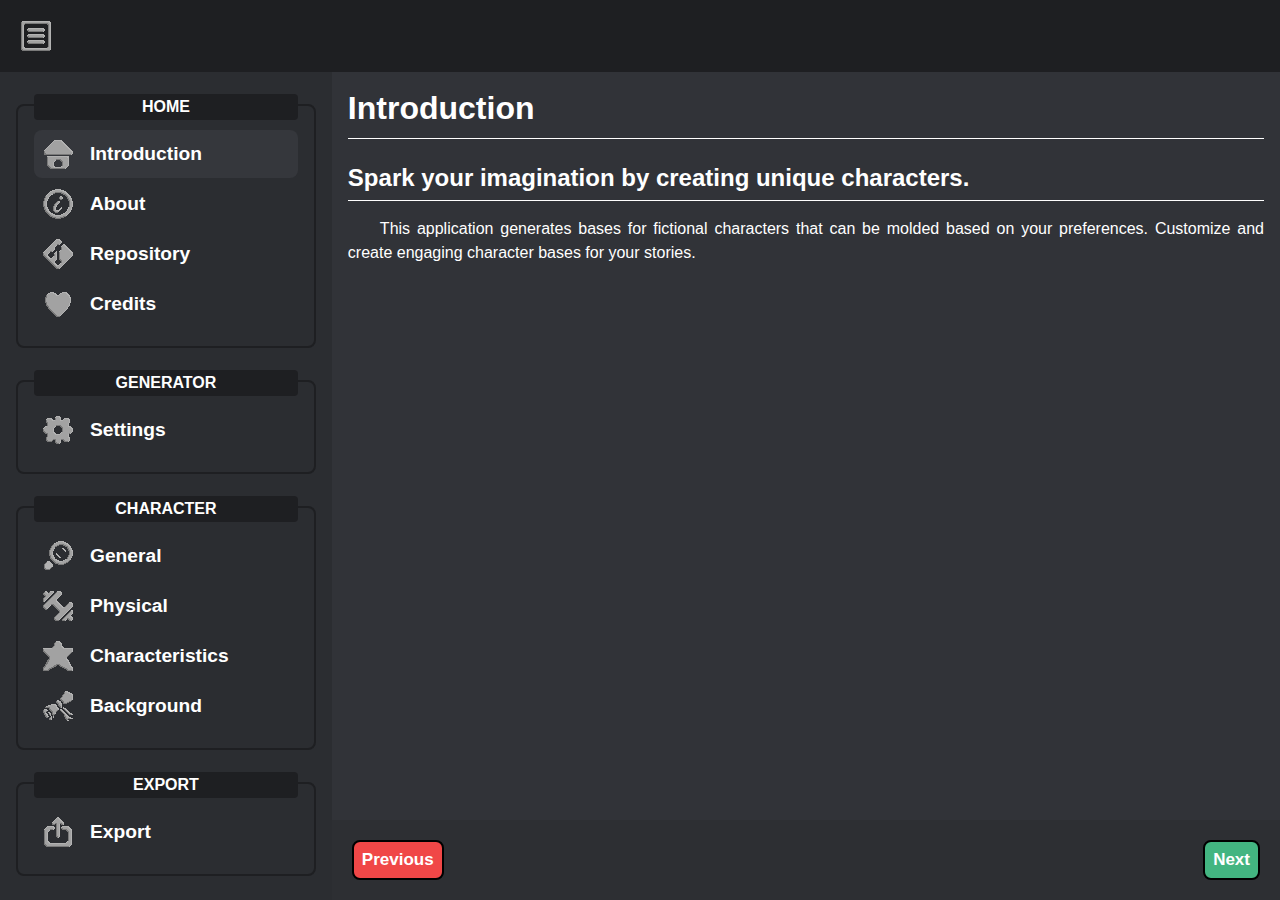
<file: index.html>
<!DOCTYPE html>
<html lang="en-US">

<head>
    <!-- SETTINGS -->
    <!-- Google tag (gtag.js) -->
    <script async src="https://www.googletagmanager.com/gtag/js?id=G-BBZENNEW4X"></script>
    <script>
        window.dataLayer = window.dataLayer || [];
        function gtag() { dataLayer.push(arguments); }

        gtag('js', new Date());
        gtag('config', 'G-BBZENNEW4X');
    </script>

    <!-- HEADER -->
    <meta charset="UTF-8">
    <meta name="viewport" content="width=device-width, initial-scale=1.0">
    <title>SCSG</title>

    <!-- SCRIPTS -->
    <!-- Generator -->
    <script src="scripts/generator/scsg_main.js" type="module"></script>
    <script src="scripts/generator/routine/scsg_data.js" type="module"></script>
    <script src="scripts/generator/routine/scsg_infos.js" type="module"></script>
    <script src="scripts/generator/routine/scsg_settings.js" type="module"></script>
    <script src="scripts/generator/routine/scsg_updater.js" type="module"></script>

    <!-- Constants -->
    <script src="scripts/constants/screen_constants.js" type="module"></script>

    <!-- Managers -->
    <script src="scripts/managers/page_manager.js" type="module"></script>

    <!-- Math -->
    <script src="scripts/math/random.js" type="module"></script>

    <!-- #region Collections -->
    <!-- Name -->
    <script src="scripts/collections/names/eua_names_collection.js" type="module"></script>

    <!-- Special -->
    <script src="scripts/collections/special/intensity_collection.js" type="module"></script>

    <!-- General -->
    <script src="scripts/collections/general/occupations_collection.js" type="module"></script>
    <script src="scripts/collections/general/countries_collection.js" type="module"></script>
    <script src="scripts/collections/general/civil_status_collection.js" type="module"></script>

    <!-- Physical -->
    <script src="scripts/collections/physical/blood_type_collection.js" type="module"></script>
    <script src="scripts/collections/physical/height_collection.js" type="module"></script>
    <script src="scripts/collections/physical/weight_collection.js" type="module"></script>
    <script src="scripts/collections/physical/body_type_collection.js" type="module"></script>

    <!-- Background -->
    <script src="scripts/collections/background/ideologies_and_beliefs_collection.js" type="module"></script>
    <script src="scripts/collections/background/significant_people_collection.js" type="module"></script>
    <script src="scripts/collections/background/important_locations_collection.js" type="module"></script>
    <script src="scripts/collections/background/characteristics_collection.js" type="module"></script>
    <script src="scripts/collections/background/phobias_collection.js" type="module"></script>
    <script src="scripts/collections/background/manias_collection.js" type="module"></script>
    
    <!-- Characteristics -->
    <script src="scripts/collections/characteristics/characteristics_collection.js" type="module"></script>
    <!-- #endregion -->

    <!-- Utilities -->
    <script src="scripts/utilities/objects.js" type="module"></script>

    <!-- Core -->
    <script src="scripts/downloader.js" type="module" defer></script>
    <script src="scripts/main.js" type="module" defer></script>

    <!-- STYLES -->
    <!-- #region CORE -->
    <link rel="stylesheet" href="styles/core/default.css">
    <link rel="stylesheet" href="styles/core/app.css">
    <link rel="stylesheet" href="styles/core/page.css">

    <link rel="stylesheet" href="styles/core/specials/credits.css">
    <link rel="stylesheet" href="styles/core/specials/hidden.css">
    <link rel="stylesheet" href="styles/core/specials/icons.css">
    <link rel="stylesheet" href="styles/core/specials/markdown.css">

    <link rel="stylesheet" href="styles/core/elements/app_elements.css">
    <link rel="stylesheet" href="styles/core/elements/box.css">
    <link rel="stylesheet" href="styles/core/elements/buttons.css">
    <link rel="stylesheet" href="styles/core/elements/forms.css">
    <link rel="stylesheet" href="styles/core/elements/header.css">
    <link rel="stylesheet" href="styles/core/elements/table.css">
    <!-- #endregion -->

    <!-- #region RESPONSIVE -->
    <link rel="stylesheet" href="styles/responsive/r_app.css">
    <link rel="stylesheet" href="styles/responsive/r_page.css">
    <!-- #endregion -->

    <!-- ICONS -->
    <link rel="icon" type="image/x-icon" href="/assets/graphics/icons/favicon.ico">

    <!-- META TAGS -->
    <!-- Primary Meta Tags -->
    <meta name="title" content="SCSG - Star Character Sheet Generator" />
    <meta name="description" content="Easily and quickly generate unique fictional characters based on your preferences for your stories. Ignite your imagination and breathe life into your worlds with the  SCSG." />

    <!-- Open Graph / Facebook -->
    <meta property="og:type" content="website" />
    <meta property="og:url" content="" />
    <meta property="og:title" content="SCSG - Star Character Sheet Generator" />
    <meta property="og:description" content="Easily and quickly generate unique fictional characters based on your preferences for your stories. Ignite your imagination and breathe life into your worlds with the  SCSG." />
    <meta property="og:image" content="" />

    <!-- Twitter -->
    <meta property="twitter:card" content="summary_large_image" />
    <meta property="twitter:url" content="" />
    <meta property="twitter:title" content="SCSG - Star Character Sheet Generator" />
    <meta property="twitter:description" content="Easily and quickly generate unique fictional characters based on your preferences for your stories. Ignite your imagination and breathe life into your worlds with the  SCSG." />
    <meta property="twitter:image" content="" />
</head>

<body>
    <div class="page">
        <div class="page-header">
            <header>
                <div id="header-left">
                    <button id="scsg-aside-menu-button" type="button" class="icon icon-btn icon-menu"></button>
                </div>

                <div id="header-right">

                </div>
            </header>
        </div>

        <div class="page-screen">
            <aside class="page-aside">
                <div class="app-menu">
                    <!-- PROCEDURAL MENU -->
                </div>
            </aside>

            <main class="page-main">
                <div class="page-content">
                    <div class="app-sections">
                        <!-- HOME -->
                        <div class="app-section-category" data-name="HOME">
                            <!-- INTRO -->
                            <section class="app-section app-intro" data-name="Introduction" data-icon="home">
                                <h1>Introduction</h1>

                                <h2>Spark your imagination by creating unique characters.</h2>
                                <p>This application generates bases for fictional characters that can be molded based on your preferences. Customize and create engaging character bases for your stories.</p>
                            </section>

                            <!-- ABOUT -->
                            <section class="app-section" data-name="About" data-icon="info">
                                <h1>About</h1>

                                <h2>Welcome to SCSG!</h2>
                                <p>The <strong>Star Character Sheet Generator (SCSG)</strong> is a free, simple, and fast tool designed to bring your characters to life in your stories, whether for books, RPGs, scripts, and more.</p>

                                <h2>What makes SCSG special?</h2>
                                <p>The main purpose of this application is to provide a dynamic and customizable way to create character sheets. Shaping foundations for fictional characters according to your preferences, SCSG makes the process of developing engaging characters easy, fast, secure, and dynamic.</p>
                                <p>Explore the freedom of customizing the character model according to your preferences, creating more engaging, concise, and meaningful narratives. With SCSG, your journey of character creation becomes not only effective but also exciting!</p>
                            </section>

                            <!-- REPOSITORY -->
                            <section class="app-section" data-name="Repository" data-icon="repository">
                                <h1>Repository</h1>
                                <p>This project is a gift to enthusiasts who seek a tool providing a fast, secure, reliable, and comprehensive environment for crafting high-quality characters for a myriad of storytelling purposes.</p>
                                <p>Developed and maintained by the author <a href="https://github.com/Starciad">Starciad</a>, this project serves as a foundation for exploration and learning across various domains. While the pace of feature releases may not be as rapid due to its role in ongoing study, we sincerely hope that you can find value and inspiration in the features already implemented. Your enjoyment and utilization of our tool bring us immense satisfaction! ❤</p>
                                <p>Our heartfelt wish is that this application contributes to and enriches your creative endeavors. If you're curious about the inner workings, feel free to explore the project's repository on the GitHub platform.</p>

                                <button id="gh-repo-button" class="btn btn-primary-success">SCSG GitHub Repository</button>
                            </section>

                            <!-- CREDITS -->
                            <section class="app-section" data-name="Credits" data-icon="heart">
                                <h1>Credits</h1>
                                <p>This project comes to life through the collaboration of numerous individuals who deserve special recognition and gratitude!</p>

                                <h1>Contents</h1>
                                <h2>Assets</h2>
                                <p>All graphic assets featured on this website, including icons, banners, and artwork, are exclusive creations designed by the author <strong>Starciad</strong> and are rightfully owned by them. All assets can be accessed in the project repository.</p>

                                <h1>Collaborators</h1>
                                <h2>Authors</h2>
                                <div class="credits-row">
                                    <button id="credits-btn-starciad" class="credits-square">
                                        <div class="ce-avatar ce-avatar-border ce-avatar-starciad"></div>
                                        <div class="ce-username">Starciad</div>
                                    </button>
                                </div>

                                <h2>Helpers</h2>
                                <div class="credits-row">
                                    <button id="credits-btn-igorup" class="credits-square">
                                        <div class="ce-avatar ce-avatar-border ce-avatar-igorup"></div>
                                        <div class="ce-username">Igor_UP</div>
                                    </button>
                                </div>

                                <h2>Testers</h2>
                                <div class="credits-row">
                                    <button id="credits-btn-insanya" class="credits-square">
                                        <div class="ce-avatar ce-avatar-border ce-avatar-insanya"></div>
                                        <div class="ce-username">Insanya29</div>
                                    </button>
                                    <button class="credits-square">
                                        <div class="ce-avatar ce-avatar-focsi"></div>
                                        <div class="ce-username">Focsi</div>
                                    </button>
                                </div>
                            </section>
                        </div>

                        <!-- GENERATOR -->
                        <div class="app-section-category" data-name="GENERATOR">
                            <!-- SETTINGS -->
                            <section class="app-section" data-name="Settings" data-icon="gear">
                                <h1>Settings</h1>

                                <form>
                                    <fieldset>
                                        <legend>General</legend>

                                        <label for="name-style-type">Name Style</label>
                                        <select name="name-style-type" id="name-style-type">
                                            <option value="USA" selected>United States</option>
                                        </select>

                                        <label for="sex-type">Sex</label>
                                        <select name="sex-type" id="sex-type">
                                            <option value="random" selected>Random</option>
                                            <option value="masculine">Masculine</option>
                                            <option value="feminine">Feminine</option>
                                        </select>

                                        <label for="age-range-type">Age Range</label>
                                        <select name="age-range-type" id="age-range-type">
                                            <option value="random" selected>Random</option>
                                            <option value="child">Child (0-12 years old)</option>
                                            <option value="teenager">Teenager (13-19 years old)</option>
                                            <option value="youngAdult">Young Adult (20-29 years old)</option>
                                            <option value="adult">Adult (30-59 years old)</option>
                                            <option value="elderly">Elderly (60+ years old)</option>
                                        </select>
                                    </fieldset>

                                    <div class="app-settings-buttons">
                                        <button id="scsg-generate-button" type="button" class="btn btn-primary-success">Generate</button>
                                        <button id="scsg-reset-button" type="reset" class="btn btn-destructive">Reset</button>
                                    </div>
                                </form>
                            </section>
                        </div>

                        <!-- CHARACTER -->
                        <div class="app-section-category" data-name="CHARACTER">
                            <!-- GENERAL -->
                            <section class="app-section" data-name="General" data-icon="magnifying-glass">
                                <h1>General</h1>
                                <p>Essential and fundamental information to define the essence of your fictional character. This section serves as a starting point, presenting a variety of interconnected fields that compose a general profile.</p>

                                <h2>Properties</h2>
                                <div class="app-table-collection">
                                    <!-- ====== -->
                                    <!-- NAME -->
                                    <table>
                                        <thead>
                                            <tr>
                                                <th colspan="2">NAME</th>
                                            </tr>
                                        </thead>
                                        <tbody>
                                            <tr>
                                                <td>First Name</td>
                                                <td id="cs-general-name-first">Empty</td>
                                            </tr>
                                            <tr>
                                                <td>Surname</td>
                                                <td id="cs-general-name-surname">Empty</td>
                                            </tr>
                                        </tbody>
                                    </table>

                                    <!-- PERSONAL -->
                                    <table>
                                        <thead>
                                            <tr>
                                                <th colspan="2">PERSONAL</th>
                                            </tr>
                                        </thead>
                                        <tbody>
                                            <tr>
                                                <td>Age</td>
                                                <td id="cs-general-personal-age">Empty</td>
                                            </tr>
                                            <tr>
                                                <td>Birthday</td>
                                                <td id="cs-general-personal-birthday">Empty</td>
                                            </tr>
                                            <tr>
                                                <td>Sex</td>
                                                <td id="cs-general-personal-sex">Empty</td>
                                            </tr>
                                            <tr>
                                                <td>Civil Status</td>
                                                <td id="cs-general-personal-civil-status">Empty</td>
                                            </tr>
                                        </tbody>
                                    </table>

                                    <!-- PROFESSIONAL -->
                                    <table>
                                        <thead>
                                            <tr>
                                                <th colspan="2">PROFESSIONAL</th>
                                            </tr>
                                        </thead>
                                        <tbody>
                                            <tr>
                                                <td>Occupation</td>
                                                <td id="cs-general-professional-occupation">Empty</td>
                                            </tr>
                                        </tbody>
                                    </table>

                                    <!-- LOCATION -->
                                    <table>
                                        <thead>
                                            <tr>
                                                <th colspan="2">LOCATION</th>
                                            </tr>
                                        </thead>
                                        <tbody>
                                            <tr>
                                                <td>Country of Residence</td>
                                                <td id="cs-general-location-residence-country">Empty</td>
                                            </tr>
                                            <tr>
                                                <td>Country of Birth</td>
                                                <td id="cs-general-location-birth-country">Empty</td>
                                            </tr>
                                        </tbody>
                                    </table>

                                    <!-- ====== -->
                                </div>
                            </section>

                            <!-- PHYSICAL -->
                            <section class="app-section" data-name="Physical" data-icon="halteres">
                                <h1>Physical</h1>
                                <p>Properties related to the body and physical structure of your character. From general characteristics to more specific details, this section provides a comprehensive view of the character's physical capabilities.</p>

                                <h2>Properties</h2>
                                <div class="app-table-collection">
                                    <!-- ====== -->
                                    <!-- CHARACTERISTICS -->
                                    <table>
                                        <thead>
                                            <tr>
                                                <th colspan="2">CHARACTERISTICS</th>
                                            </tr>
                                        </thead>
                                        <tbody>
                                            <tr>
                                                <td>Height (Centimeters)</td>
                                                <td id="cs-physical-characteristics-height">Empty</td>
                                            </tr>
                                            <tr>
                                                <td>Weight (Kilograms)</td>
                                                <td id="cs-physical-characteristics-weight">Empty</td>
                                            </tr>
                                        </tbody>
                                    </table>

                                    <!-- BLOOD -->
                                    <table>
                                        <thead>
                                            <tr>
                                                <th colspan="2">BLOOD</th>
                                            </tr>
                                        </thead>
                                        <tbody>
                                            <tr>
                                                <td>Blood Type</td>
                                                <td id="cs-physical-blood-type">Empty</td>
                                            </tr>
                                            <tr>
                                                <td>Rh Factor</td>
                                                <td id="cs-physical-blood-rh-factor">Empty</td>
                                            </tr>
                                        </tbody>
                                    </table>

                                    <!-- BODY -->
                                    <table>
                                        <thead>
                                            <tr>
                                                <th colspan="2">BODY</th>
                                            </tr>
                                        </thead>
                                        <tbody>
                                            <tr>
                                                <td>Type</td>
                                                <td id="cs-physical-body-type">Empty</td>
                                            </tr>
                                        </tbody>
                                    </table>
                                    <!-- ====== -->
                                </div>
                            </section>

                            <!-- CHARACTERISTICS -->
                            <section class="app-section" data-name="Characteristics" data-icon="star">
                                <h1>Characteristics</h1>
                                <p>General characteristics about attributes and aspects of the character, highlighting their strengths and weaknesses in a collection of information.</p>

                                <h2>Properties</h2>

                                <article>
                                    <h3>Strength</h3>
                                    <ul>
                                        <li><strong>Classification:</strong> <span id="cs-characteristics-strength-title">Empty</span>;</li>
                                        <li><strong>Details:</strong> <span id="cs-characteristics-strength-description">Empty.</span></li>
                                    </ul>
                                </article>

                                <article>
                                    <h3>Constitution</h3>
                                    <ul>
                                        <li><strong>Classification:</strong> <span id="cs-characteristics-constitution-title">Empty</span>;</li>
                                        <li><strong>Details:</strong> <span id="cs-characteristics-constitution-description">Empty.</span></li>
                                    </ul>
                                </article>

                                <article>
                                    <h3>Dexterity</h3>
                                    <ul>
                                        <li><strong>Classification:</strong> <span id="cs-characteristics-dexterity-title">Empty</span>;</li>
                                        <li><strong>Details:</strong> <span id="cs-characteristics-dexterity-description">Empty.</span></li>
                                    </ul>
                                </article>

                                <article>
                                    <h3>Appearance</h3>
                                    <ul>
                                        <li><strong>Classification:</strong> <span id="cs-characteristics-appearance-title">Empty</span>;</li>
                                        <li><strong>Details:</strong> <span id="cs-characteristics-appearance-description">Empty.</span></li>
                                    </ul>
                                </article>

                                <article>
                                    <h3>Intelligence</h3>
                                    <ul>
                                        <li><strong>Classification:</strong> <span id="cs-characteristics-intelligence-title">Empty</span>;</li>
                                        <li><strong>Details:</strong> <span id="cs-characteristics-intelligence-description">Empty.</span></li>
                                    </ul>
                                </article>
                            </section>

                            <!-- BACKGROUND -->
                            <section class="app-section" data-name="Background" data-icon="tied-scroll">
                                <h1>Background</h1>
                                <p>Backgrounds aim to capture the individuality of your character and elements that may not necessarily have a significant narrative performance but bring depth and can help think about what the character would do in a specific situation. This section includes various fields that help identify in a more detailed way how the character is and behaves in the world, highlighting things that enhance them.</p>

                                <h2>Properties</h2>

                                <!-- Ideologies/Beliefs -->
                                <article>
                                    <h3>Ideologies/Beliefs</h3>
                                    <p id="cs-background-ideologies-beliefs-description">Empty.</p>

                                    <h4>Examples</h4>
                                    <ul id="cs-background-ideologies-beliefs-examples">
                                        <li>Empty.</li>
                                        <!-- LIST OF EXAMPLES -->
                                    </ul>
                                </article>

                                <!-- Significant People -->
                                <article>
                                    <h3>Significant People</h3>

                                    <h4>Who is the significant person for your character?</h4>
                                    <p id="cs-background-significant-people-target">Empty.</p>

                                    <h4>Why is this person so important to your character?</h4>
                                    <p id="cs-background-significant-people-reason">Empty.</p>
                                </article>

                                <!-- Important Locations -->
                                <article>
                                    <h3>Important Locations</h3>
                                    <p id="cs-background-important-location">Empty.</p>
                                </article>

                                <!-- Dear Belongings -->
                                <article>
                                    <h3>Dear Belongings</h3>
                                    <p id="cs-background-dear-belongings">Empty.</p>
                                </article>

                                <!-- Characteristics -->
                                <article>
                                    <h3>Characteristics</h3>
                                    <p id="cs-background-characteristic">Empty.</p>
                                </article>

                                <!-- Phobias -->
                                <article>
                                    <h3>Phobias</h3>
                                    <div class="app-items-collection" id="cs-background-phobias-collection">
                                        <!-- PROCEDURAL LIST -->
                                        <span>Empty.</span>
                                    </div>
                                </article>

                                <!-- Manias -->
                                <article>
                                    <h3>Manias</h3>
                                    <div class="app-items-collection" id="cs-background-manias-collection">
                                        <!-- PROCEDURAL LIST -->
                                        <span>Empty.</span>
                                    </div>
                                </article>
                            </section>
                        </div>

                        <!-- EXPORT -->
                        <div class="app-section-category" data-name="EXPORT">
                            <!-- EXPORT -->
                            <section class="app-section" data-name="Export" data-icon="export">
                                <h1>Export</h1>
                                <p>Export the built character information between several files that can be downloaded and stored on your device.</p>

                                <h2>Options</h2>
                                <form>
                                    <fieldset>
                                        <legend>Settings</legend>

                                        <label for="downloadable-file-type">File Type</label>
                                        <select name="downloadable-file-type" id="downloadable-file-type">
                                            <option value="json" selected>Json</option>
                                        </select>
                                    </fieldset>

                                    <div class="app-settings-buttons">
                                        <button id="scsg-download-button" type="button" class="btn btn-primary-success">Download</button>
                                    </div>
                                </form>
                            </section>
                        </div>
                    </div>
                </div>

                <div class="page-control-panel">
                    <div class="pcp-left">
                        <button id="control-panel-btn-previous" type="button" class="btn btn-destructive">Previous</button>
                    </div>
                    <div class="pcp-center">

                    </div>
                    <div class="pcp-right">
                        <button id="control-panel-btn-next" type="button" class="btn btn-primary-success">Next</button>
                    </div>
                </div>
            </main>
        </div>
    </div>
</body>

</html>
</file>
<file: styles/core/default.css>
* {
    margin: 0;
    padding: 0;
    box-sizing: border-box;
    color: white;
    font-family: Arial, Helvetica, sans-serif;

    min-width: 0;
}

html, body {
    width: 100%;
    height: 100vh;

    overflow: hidden;
}

body {
    display: flex;
    flex-direction: column;
    flex-wrap: wrap;

    justify-content: center;
    align-items: center;
    
    flex-direction: column;

    background-color: #010409;
    color: #E6EDF3;
}
</file>
<file: styles/core/app.css>
/* ==================== */
/* MAIN */
.app {
    display: flex;

    flex-direction: column;

    padding: 32px;
    width: 100%;
    height: 100%;

    background-color: #0d1117;
}

/* ==================== */
/* MENU */
.app-menu {
    padding: 16px;

    height: 100%;
    width: 100%;
}

/* ==================== */
/* GROUP */
.app-menu-group {
    display: flex;

    flex-direction: column;

    padding: 16px;

    height: auto;
    width: 100%;

    margin-top: 16px;
    margin-bottom: 32px;

    border-width: 2px;
    border-style: solid;
    border-radius: 8px;
    border-color: #1e1f22;
}

/* ==================== */
/* SECTIONS */
.app-sections {
    width: 100%;
    height: 100%;

    padding: 16px;
}
</file>
<file: styles/core/page.css>
/* =========== */
.page {
    display: flex;
    flex-direction: column;

    justify-content: center;
    align-content: center;

    width: 100%;
    height: 100%;
}

/* =========== */
.page-screen {
    display: flex;

    width: 100%;
    height: 100%;

    overflow-y: auto;
}

.page-header {
    width: 100%;
    height: auto;
}

.page-content {
    display: flex;

    width: 100%;
    height: 100%;

    overflow-y: auto;
}

.page-footer {
    width: 100%;
    height: auto;
}

/* =========== */
.page-aside {
    display: flex;
    flex-direction: column;
    
    overflow-y: auto;

    width: 35%;
    height: 100%;

    background-color: #2b2d31;

    z-index: 9999;

    /* Disable text selection. */
    -webkit-user-select: none;
    -ms-user-select: none;
    user-select: none;
}

.page-main {
    display: flex;
    flex-direction: column;

    width: 100%;
    height: 100%;

    background-color: #313338;
}

/* ==================== */
/* CONTROL PANEL */
.page-control-panel {
    display: flex;

    width: 100%;
    height: auto;

    padding: 16px;

    justify-content: space-between;

    background-color: #2d2f33;
}
</file>
<file: styles/core/specials/credits.css>
.credits-row {
    display: flex;
    flex-wrap: wrap;

    width: 100%;
    height: auto;

    margin-bottom: 12px;
    justify-content: center;

    border-radius: 12px;

    background-color: #2b2d31;
}

.credits-square {
    display: flex;

    flex-direction: column;

    justify-content: center;
    justify-items: center;

    padding: 8px;

    margin: 12px;

    width: 128px;
    height: 128px;

    cursor: pointer;

    background-color: #1e1f22;

    border-width: 2px;
    border-style: solid;
    border-color: #0e0e0f;
    border-radius: 8px;
}

.ce-username {
    text-align: center;
    font-weight: bolder;

    width: 100%;
    height: 20%;

    margin-top: 12px;
}

/* ================ */
/* FRIENDS */
.ce-avatar {
    width: 100%;
    height: 100%;

    background-repeat: no-repeat;
    background-position: center;
}

.ce-avatar-border {
    border-width: 2px;
    border-style: solid;
    border-color: #0e0e0f;
    border-radius: 8px;
}

.ce-avatar-starciad {
    background-image: url("../../../assets/graphics/avatars/starciad_avatar.webp");
    background-size: cover;
}

.ce-avatar-insanya {
    background-image: url("../../../assets/graphics/avatars/insanya_avatar.webp");
    background-size: cover;
}

.ce-avatar-focsi {
    width: 100px;
    height: 100px;

    background-image: url("../../../assets/graphics/avatars/focsi_avatar.webp");
    background-size: contain;

    border-radius: 100%;

    scale: 1.2;
}

.ce-avatar-igorup {
    background-image: url("../../../assets/graphics/avatars/igor_up.webp");
    background-size: cover;
}
</file>
<file: styles/core/specials/hidden.css>
.hidden {
    display: none;
}
</file>
<file: styles/core/specials/icons.css>
/* BASE */
.icon {
    background-image: url("../../../assets/graphics/icons/website_icons.webp");

    width: 32px;
    height: 32px;
}

.icon-btn {
    display: inline-block;

    width: 32px;
    height: 32px;

    padding: 8px;
    margin: 4px;
    
    cursor: pointer;

    text-decoration: none;

    border: none;
    
    background-color: transparent;
}

.icon-btn:hover {
    opacity: 0.7;
}

.icon-btn:active {
    transform: translateY(1px);
}

.icon-btn:disabled {
    opacity: 0.5;
}


/* ICONS */
.icon-home {
    background-position-x: 0px;
    background-position-y: 0px;
}

.icon-info {
    background-position-x: -32px;
    background-position-y: 0px;
}

.icon-repository {
    background-position-x: -64px;
    background-position-y: 0px;
}

.icon-heart {
    background-position-x: -96px;
    background-position-y: 0px;
}

.icon-gear {
    background-position-x: -128px;
    background-position-y: 0px;
}

.icon-magnifying-glass {
    background-position-x: 0px;
    background-position-y: -32px;
}

.icon-halteres {
    background-position-x: -32px;
    background-position-y: -32px;
}

.icon-art-pallet {
    background-position-x: -64px;
    background-position-y: -32px;
}

.icon-shirt {
    background-position-x: -96px;
    background-position-y: -32px;
}

.icon-backpack {
    background-position-x: -128px;
    background-position-y: -32px;
}

.icon-theatrical-mask {
    background-position-x: 0px;
    background-position-y: -64px;
}

.icon-capelo {
    background-position-x: -32px;
    background-position-y: -64px;
}

.icon-clock {
    background-position-x: -64px;
    background-position-y: -64px;
}

.icon-family {
    background-position-x: -96px;
    background-position-y: -64px;
}

.icon-star {
    background-position-x: -128px;
    background-position-y: -64px;
}

.icon-shield {
    background-position-x: 0px;
    background-position-y: -96px;
}

.icon-tied-scroll {
    background-position-x: -32px;
    background-position-y: -96px;
}

.icon-box {
    background-position-x: -64px;
    background-position-y: -96px;
}

.icon-profile {
    background-position-x: -96px;
    background-position-y: -96px;
}

.icon-chain {
    background-position-x: -128px;
    background-position-y: -96px;
}

.icon-clipboard {
    background-position-x: -0px;
    background-position-y: -128px;
}

.icon-export {
    background-position-x: -32px;
    background-position-y: -128px;
}

.icon-menu {
    background-position-x: -64px;
    background-position-y: -128px;
}

.icon-left-arrow {
    background-position-x: -96px;
    background-position-y: -128px;
}

.icon-right-arrow {
    background-position-x: -128px;
    background-position-y: -128px;
}
</file>
<file: styles/core/specials/markdown.css>
:root {
    --color-prettylights-syntax-comment: #8b949e;
    --color-prettylights-syntax-constant: #79c0ff;
    --color-prettylights-syntax-entity: #d2a8ff;
    --color-prettylights-syntax-storage-modifier-import: #c9d1d9;
    --color-prettylights-syntax-entity-tag: #7ee787;
    --color-prettylights-syntax-keyword: #ff7b72;
    --color-prettylights-syntax-string: #a5d6ff;
    --color-prettylights-syntax-variable: #ffa657;
    --color-prettylights-syntax-brackethighlighter-unmatched: #f85149;
    --color-prettylights-syntax-invalid-illegal-text: #f0f6fc;
    --color-prettylights-syntax-invalid-illegal-bg: #8e1519;
    --color-prettylights-syntax-carriage-return-text: #f0f6fc;
    --color-prettylights-syntax-carriage-return-bg: #b62324;
    --color-prettylights-syntax-string-regexp: #7ee787;
    --color-prettylights-syntax-markup-list: #f2cc60;
    --color-prettylights-syntax-markup-heading: #1f6feb;
    --color-prettylights-syntax-markup-italic: #c9d1d9;
    --color-prettylights-syntax-markup-bold: #c9d1d9;
    --color-prettylights-syntax-markup-deleted-text: #ffdcd7;
    --color-prettylights-syntax-markup-deleted-bg: #67060c;
    --color-prettylights-syntax-markup-inserted-text: #aff5b4;
    --color-prettylights-syntax-markup-inserted-bg: #033a16;
    --color-prettylights-syntax-markup-changed-text: #ffdfb6;
    --color-prettylights-syntax-markup-changed-bg: #5a1e02;
    --color-prettylights-syntax-markup-ignored-text: #c9d1d9;
    --color-prettylights-syntax-markup-ignored-bg: #1158c7;
    --color-prettylights-syntax-meta-diff-range: #d2a8ff;
    --color-prettylights-syntax-brackethighlighter-angle: #8b949e;
    --color-prettylights-syntax-sublimelinter-gutter-mark: #484f58;
    --color-prettylights-syntax-constant-other-reference-link: #a5d6ff;
    --color-fg-default: #e6edf3;
    --color-fg-muted: #848d97;
    --color-fg-subtle: #6e7681;
    --color-border-default: #30363d;
    --color-border-muted: white;
    --color-neutral-muted: rgba(110, 118, 129, 0.4);
    --color-accent-fg: #2f81f7;
    --color-accent-emphasis: #1f6feb;
    --color-success-fg: #3fb950;
    --color-success-emphasis: #238636;
    --color-attention-fg: #d29922;
    --color-attention-emphasis: #9e6a03;
    --color-attention-subtle: rgba(187, 128, 9, 0.15);
    --color-danger-fg: #f85149;
    --color-danger-emphasis: #da3633;
    --color-done-fg: #a371f7;
    --color-done-emphasis: #8957e5;
}

.app-section {
    -ms-text-size-adjust: 100%;
    -webkit-text-size-adjust: 100%;
    margin: 0;
    color: var(--color-fg-default);
    font-family: -apple-system, BlinkMacSystemFont, "Segoe UI", "Noto Sans", Helvetica, Arial, sans-serif, "Apple Color Emoji", "Segoe UI Emoji";
    font-size: 16px;
    line-height: 1.5;
    word-wrap: break-word;
}

.app-section .octicon {
    display: inline-block;
    fill: currentColor;
    vertical-align: text-bottom;
}

.app-section h1:hover .anchor .octicon-link:before,
.app-section h2:hover .anchor .octicon-link:before,
.app-section h3:hover .anchor .octicon-link:before,
.app-section h4:hover .anchor .octicon-link:before,
.app-section h5:hover .anchor .octicon-link:before,
.app-section h6:hover .anchor .octicon-link:before {
    width: 16px;
    height: 16px;
    content: ' ';
    display: inline-block;
    background-color: currentColor;
    -webkit-mask-image: url("data:image/svg+xml,<svg xmlns='http://www.w3.org/2000/svg' viewBox='0 0 16 16' version='1.1' aria-hidden='true'><path fill-rule='evenodd' d='M7.775 3.275a.75.75 0 001.06 1.06l1.25-1.25a2 2 0 112.83 2.83l-2.5 2.5a2 2 0 01-2.83 0 .75.75 0 00-1.06 1.06 3.5 3.5 0 004.95 0l2.5-2.5a3.5 3.5 0 00-4.95-4.95l-1.25 1.25zm-4.69 9.64a2 2 0 010-2.83l2.5-2.5a2 2 0 012.83 0 .75.75 0 001.06-1.06 3.5 3.5 0 00-4.95 0l-2.5 2.5a3.5 3.5 0 004.95 4.95l1.25-1.25a.75.75 0 00-1.06-1.06l-1.25 1.25a2 2 0 01-2.83 0z'></path></svg>");
    mask-image: url("data:image/svg+xml,<svg xmlns='http://www.w3.org/2000/svg' viewBox='0 0 16 16' version='1.1' aria-hidden='true'><path fill-rule='evenodd' d='M7.775 3.275a.75.75 0 001.06 1.06l1.25-1.25a2 2 0 112.83 2.83l-2.5 2.5a2 2 0 01-2.83 0 .75.75 0 00-1.06 1.06 3.5 3.5 0 004.95 0l2.5-2.5a3.5 3.5 0 00-4.95-4.95l-1.25 1.25zm-4.69 9.64a2 2 0 010-2.83l2.5-2.5a2 2 0 012.83 0 .75.75 0 001.06-1.06 3.5 3.5 0 00-4.95 0l-2.5 2.5a3.5 3.5 0 004.95 4.95l1.25-1.25a.75.75 0 00-1.06-1.06l-1.25 1.25a2 2 0 01-2.83 0z'></path></svg>");
}

.app-section details,
.app-section figcaption,
.app-section figure {
    display: block;
}

.app-section summary {
    display: list-item;
}

.app-section [hidden] {
    display: none !important;
}

.app-section a {
    background-color: transparent;
    color: var(--color-accent-fg);
    text-decoration: none;
}

.app-section abbr[title] {
    border-bottom: none;
    -webkit-text-decoration: underline dotted;
    text-decoration: underline dotted;
}

.app-section b,
.app-section strong {
    font-weight: var(--base-text-weight-semibold, 600);
}

.app-section dfn {
    font-style: italic;
}

.app-section h1 {
    margin: .67em 0;
    font-weight: var(--base-text-weight-semibold, 600);
    padding-bottom: .3em;
    font-size: 2em;
    border-bottom: 1px solid var(--color-border-muted);
}

.app-section mark {
    background-color: var(--color-attention-subtle);
    color: var(--color-fg-default);
}

.app-section small {
    font-size: 90%;
}

.app-section sub,
.app-section sup {
    font-size: 75%;
    line-height: 0;
    position: relative;
    vertical-align: baseline;
}

.app-section sub {
    bottom: -0.25em;
}

.app-section sup {
    top: -0.5em;
}

.app-section img {
    border-style: none;
    max-width: 100%;
    box-sizing: content-box;
}

.app-section code,
.app-section kbd,
.app-section pre,
.app-section samp {
    font-family: monospace;
    font-size: 1em;
}

.app-section figure {
    margin: 1em 40px;
}

.app-section hr {
    box-sizing: content-box;
    overflow: hidden;
    background: transparent;
    border-bottom: 1px solid var(--color-border-muted);
    height: .25em;
    padding: 0;
    margin: 24px 0;
    background-color: var(--color-border-default);
    border: 0;
}

.app-section input {
    font: inherit;
    margin: 0;
    overflow: visible;
    font-family: inherit;
    font-size: inherit;
    line-height: inherit;
}

.app-section [type=button],
.app-section [type=reset],
.app-section [type=submit] {
    -webkit-appearance: button;
    appearance: button;
}

.app-section [type=checkbox],
.app-section [type=radio] {
    box-sizing: border-box;
    padding: 0;
}

.app-section [type=number]::-webkit-inner-spin-button,
.app-section [type=number]::-webkit-outer-spin-button {
    height: auto;
}

.app-section [type=search]::-webkit-search-cancel-button,
.app-section [type=search]::-webkit-search-decoration {
    -webkit-appearance: none;
    appearance: none;
}

.app-section ::-webkit-input-placeholder {
    color: inherit;
    opacity: .54;
}

.app-section ::-webkit-file-upload-button {
    -webkit-appearance: button;
    appearance: button;
    font: inherit;
}

.app-section a:hover {
    text-decoration: underline;
}

.app-section ::placeholder {
    color: var(--color-fg-subtle);
    opacity: 1;
}

.app-section hr::before {
    display: table;
    content: "";
}

.app-section hr::after {
    display: table;
    clear: both;
    content: "";
}

.app-section table {
    border-spacing: 0;
    border-collapse: collapse;
    display: block;
    width: max-content;
    max-width: 100%;
    overflow: auto;
}

.app-section td,
.app-section th {
    padding: 0;
}

.app-section details summary {
    cursor: pointer;
}

.app-section details:not([open])>*:not(summary) {
    display: none !important;
}

.app-section a:focus,
.app-section [role=button]:focus,
.app-section input[type=radio]:focus,
.app-section input[type=checkbox]:focus {
    outline: 2px solid var(--color-accent-fg);
    outline-offset: -2px;
    box-shadow: none;
}

.app-section a:focus:not(:focus-visible),
.app-section [role=button]:focus:not(:focus-visible),
.app-section input[type=radio]:focus:not(:focus-visible),
.app-section input[type=checkbox]:focus:not(:focus-visible) {
    outline: solid 1px transparent;
}

.app-section a:focus-visible,
.app-section [role=button]:focus-visible,
.app-section input[type=radio]:focus-visible,
.app-section input[type=checkbox]:focus-visible {
    outline: 2px solid var(--color-accent-fg);
    outline-offset: -2px;
    box-shadow: none;
}

.app-section a:not([class]):focus,
.app-section a:not([class]):focus-visible,
.app-section input[type=radio]:focus,
.app-section input[type=radio]:focus-visible,
.app-section input[type=checkbox]:focus,
.app-section input[type=checkbox]:focus-visible {
    outline-offset: 0;
}

.app-section kbd {
    display: inline-block;
    padding: 3px 5px;
    font: 11px ui-monospace, SFMono-Regular, SF Mono, Menlo, Consolas, Liberation Mono, monospace;
    line-height: 10px;
    color: var(--color-fg-default);
    vertical-align: middle;
    border: solid 1px var(--color-neutral-muted);
    border-bottom-color: var(--color-neutral-muted);
    border-radius: 6px;
    box-shadow: inset 0 -1px 0 var(--color-neutral-muted);
}

.app-section h1,
.app-section h2,
.app-section h3,
.app-section h4,
.app-section h5,
.app-section h6 {
    margin-top: 24px;
    margin-bottom: 16px;
    font-weight: var(--base-text-weight-semibold, 600);
    line-height: 1.25;
}

.app-section h2 {
    font-weight: var(--base-text-weight-semibold, 600);
    padding-bottom: .3em;
    font-size: 1.5em;
    border-bottom: 1px solid var(--color-border-muted);
}

.app-section h3 {
    font-weight: var(--base-text-weight-semibold, 600);
    font-size: 1.25em;
}

.app-section h4 {
    font-weight: var(--base-text-weight-semibold, 600);
    font-size: 1em;
}

.app-section h5 {
    font-weight: var(--base-text-weight-semibold, 600);
    font-size: .875em;
}

.app-section h6 {
    font-weight: var(--base-text-weight-semibold, 600);
    font-size: .85em;
    color: var(--color-fg-muted);
}

.app-section p {
    text-align: justify;
    text-indent: 32px;

    margin-top: 0;
    margin-bottom: 10px;
}

.app-section blockquote {
    margin: 0;
    padding: 0 1em;
    color: var(--color-fg-muted);
    border-left: .25em solid var(--color-border-default);
}

.app-section ul,
.app-section ol {
    margin-top: 0;
    margin-bottom: 0;
    padding-left: 2em;
}

.app-section ol ol,
.app-section ul ol {
    list-style-type: lower-roman;
}

.app-section ul ul ol,
.app-section ul ol ol,
.app-section ol ul ol,
.app-section ol ol ol {
    list-style-type: lower-alpha;
}

.app-section dd {
    margin-left: 0;
}

.app-section tt,
.app-section code,
.app-section samp {
    font-family: ui-monospace, SFMono-Regular, SF Mono, Menlo, Consolas, Liberation Mono, monospace;
    font-size: 12px;
}

.app-section pre {
    margin-top: 0;
    margin-bottom: 0;
    font-family: ui-monospace, SFMono-Regular, SF Mono, Menlo, Consolas, Liberation Mono, monospace;
    font-size: 12px;
    word-wrap: normal;
}

.app-section .octicon {
    display: inline-block;
    overflow: visible !important;
    vertical-align: text-bottom;
    fill: currentColor;
}

.app-section input::-webkit-outer-spin-button,
.app-section input::-webkit-inner-spin-button {
    margin: 0;
    -webkit-appearance: none;
    appearance: none;
}

.app-section .mr-2 {
    margin-right: var(--base-size-8, 8px) !important;
}

.app-section::before {
    display: table;
    content: "";
}

.app-section::after {
    display: table;
    clear: both;
    content: "";
}

.app-section>*:first-child {
    margin-top: 0 !important;
}

.app-section>*:last-child {
    margin-bottom: 0 !important;
}

.app-section a:not([href]) {
    color: inherit;
    text-decoration: none;
}

.app-section .absent {
    color: var(--color-danger-fg);
}

.app-section .anchor {
    float: left;
    padding-right: 4px;
    margin-left: -20px;
    line-height: 1;
}

.app-section .anchor:focus {
    outline: none;
}

.app-section p,
.app-section blockquote,
.app-section ul,
.app-section ol,
.app-section dl,
.app-section table,
.app-section pre,
.app-section details {
    margin-top: 0;
    margin-bottom: 16px;
}

.app-section blockquote>:first-child {
    margin-top: 0;
}

.app-section blockquote>:last-child {
    margin-bottom: 0;
}

.app-section h1 .octicon-link,
.app-section h2 .octicon-link,
.app-section h3 .octicon-link,
.app-section h4 .octicon-link,
.app-section h5 .octicon-link,
.app-section h6 .octicon-link {
    color: var(--color-fg-default);
    vertical-align: middle;
    visibility: hidden;
}

.app-section h1:hover .anchor,
.app-section h2:hover .anchor,
.app-section h3:hover .anchor,
.app-section h4:hover .anchor,
.app-section h5:hover .anchor,
.app-section h6:hover .anchor {
    text-decoration: none;
}

.app-section h1:hover .anchor .octicon-link,
.app-section h2:hover .anchor .octicon-link,
.app-section h3:hover .anchor .octicon-link,
.app-section h4:hover .anchor .octicon-link,
.app-section h5:hover .anchor .octicon-link,
.app-section h6:hover .anchor .octicon-link {
    visibility: visible;
}

.app-section h1 tt,
.app-section h1 code,
.app-section h2 tt,
.app-section h2 code,
.app-section h3 tt,
.app-section h3 code,
.app-section h4 tt,
.app-section h4 code,
.app-section h5 tt,
.app-section h5 code,
.app-section h6 tt,
.app-section h6 code {
    padding: 0 .2em;
    font-size: inherit;
}

.app-section summary h1,
.app-section summary h2,
.app-section summary h3,
.app-section summary h4,
.app-section summary h5,
.app-section summary h6 {
    display: inline-block;
}

.app-section summary h1 .anchor,
.app-section summary h2 .anchor,
.app-section summary h3 .anchor,
.app-section summary h4 .anchor,
.app-section summary h5 .anchor,
.app-section summary h6 .anchor {
    margin-left: -40px;
}

.app-section summary h1,
.app-section summary h2 {
    padding-bottom: 0;
    border-bottom: 0;
}

.app-section ul.no-list,
.app-section ol.no-list {
    padding: 0;
    list-style-type: none;
}

.app-section ol[type="a s"] {
    list-style-type: lower-alpha;
}

.app-section ol[type="A s"] {
    list-style-type: upper-alpha;
}

.app-section ol[type="i s"] {
    list-style-type: lower-roman;
}

.app-section ol[type="I s"] {
    list-style-type: upper-roman;
}

.app-section ol[type="1"] {
    list-style-type: decimal;
}

.app-section div>ol:not([type]) {
    list-style-type: decimal;
}

.app-section ul ul,
.app-section ul ol,
.app-section ol ol,
.app-section ol ul {
    margin-top: 0;
    margin-bottom: 0;
}

.app-section li>p {
    margin-top: 16px;
}

.app-section li+li {
    margin-top: .25em;
}

.app-section dl {
    padding: 0;
}

.app-section dl dt {
    padding: 0;
    margin-top: 16px;
    font-size: 1em;
    font-style: italic;
    font-weight: var(--base-text-weight-semibold, 600);
}

.app-section dl dd {
    padding: 0 16px;
    margin-bottom: 16px;
}

.app-section table {
    width: 100%;
    height: 100%;
}

.app-section table th,
.app-section table td,
.app-section table tr {
    width: 100%;
    height: 100%;
}

.app-section table th {
    font-weight: var(--base-text-weight-semibold, 600);
}

.app-section table th,
.app-section table td {
    padding: 6px 13px;
    border: 1px solid var(--color-border-default);
}

.app-section table td>:last-child {
    margin-bottom: 0;
}

.app-section table tr {
    border-top: 1px solid var(--color-border-muted);
}

.app-section table img {
    background-color: transparent;
}

.app-section img[align=right] {
    padding-left: 20px;
}

.app-section img[align=left] {
    padding-right: 20px;
}

.app-section .emoji {
    max-width: none;
    vertical-align: text-top;
    background-color: transparent;
}

.app-section span.frame {
    display: block;
    overflow: hidden;
}

.app-section span.frame>span {
    display: block;
    float: left;
    width: auto;
    padding: 7px;
    margin: 13px 0 0;
    overflow: hidden;
    border: 1px solid var(--color-border-default);
}

.app-section span.frame span img {
    display: block;
    float: left;
}

.app-section span.frame span span {
    display: block;
    padding: 5px 0 0;
    clear: both;
    color: var(--color-fg-default);
}

.app-section span.align-center {
    display: block;
    overflow: hidden;
    clear: both;
}

.app-section span.align-center>span {
    display: block;
    margin: 13px auto 0;
    overflow: hidden;
    text-align: center;
}

.app-section span.align-center span img {
    margin: 0 auto;
    text-align: center;
}

.app-section span.align-right {
    display: block;
    overflow: hidden;
    clear: both;
}

.app-section span.align-right>span {
    display: block;
    margin: 13px 0 0;
    overflow: hidden;
    text-align: right;
}

.app-section span.align-right span img {
    margin: 0;
    text-align: right;
}

.app-section span.float-left {
    display: block;
    float: left;
    margin-right: 13px;
    overflow: hidden;
}

.app-section span.float-left span {
    margin: 13px 0 0;
}

.app-section span.float-right {
    display: block;
    float: right;
    margin-left: 13px;
    overflow: hidden;
}

.app-section span.float-right>span {
    display: block;
    margin: 13px auto 0;
    overflow: hidden;
    text-align: right;
}

.app-section code,
.app-section tt {
    padding: .2em .4em;
    margin: 0;
    font-size: 85%;
    white-space: break-spaces;
    background-color: var(--color-neutral-muted);
    border-radius: 6px;
}

.app-section code br,
.app-section tt br {
    display: none;
}

.app-section del code {
    text-decoration: inherit;
}

.app-section samp {
    font-size: 85%;
}

.app-section pre code {
    font-size: 100%;
}

.app-section pre>code {
    padding: 0;
    margin: 0;
    word-break: normal;
    white-space: pre;
    background: transparent;
    border: 0;
}

.app-section .highlight {
    margin-bottom: 16px;
}

.app-section .highlight pre {
    margin-bottom: 0;
    word-break: normal;
}

.app-section .highlight pre,
.app-section pre {
    padding: 16px;
    overflow: auto;
    font-size: 85%;
    line-height: 1.45;
    color: var(--color-fg-default);
    border-radius: 6px;
}

.app-section pre code,
.app-section pre tt {
    display: inline;
    max-width: auto;
    padding: 0;
    margin: 0;
    overflow: visible;
    line-height: inherit;
    word-wrap: normal;
    background-color: transparent;
    border: 0;
}

.app-section .csv-data td,
.app-section .csv-data th {
    padding: 5px;
    overflow: hidden;
    font-size: 12px;
    line-height: 1;
    text-align: left;
    white-space: nowrap;
}

.app-section .csv-data .blob-num {
    padding: 10px 8px 9px;
    text-align: right;
    border: 0;
}

.app-section .csv-data tr {
    border-top: 0;
}

.app-section .csv-data th {
    font-weight: var(--base-text-weight-semibold, 600);
    border-top: 0;
}

.app-section [data-footnote-ref]::before {
    content: "[";
}

.app-section [data-footnote-ref]::after {
    content: "]";
}

.app-section .footnotes {
    font-size: 12px;
    color: var(--color-fg-muted);
    border-top: 1px solid var(--color-border-default);
}

.app-section .footnotes ol {
    padding-left: 16px;
}

.app-section .footnotes ol ul {
    display: inline-block;
    padding-left: 16px;
    margin-top: 16px;
}

.app-section .footnotes li {
    position: relative;
}

.app-section .footnotes li:target::before {
    position: absolute;
    top: -8px;
    right: -8px;
    bottom: -8px;
    left: -24px;
    pointer-events: none;
    content: "";
    border: 2px solid var(--color-accent-emphasis);
    border-radius: 6px;
}

.app-section .footnotes li:target {
    color: var(--color-fg-default);
}

.app-section .footnotes .data-footnote-backref g-emoji {
    font-family: monospace;
}

.app-section .pl-c {
    color: var(--color-prettylights-syntax-comment);
}

.app-section .pl-c1,
.app-section .pl-s .pl-v {
    color: var(--color-prettylights-syntax-constant);
}

.app-section .pl-e,
.app-section .pl-en {
    color: var(--color-prettylights-syntax-entity);
}

.app-section .pl-smi,
.app-section .pl-s .pl-s1 {
    color: var(--color-prettylights-syntax-storage-modifier-import);
}

.app-section .pl-ent {
    color: var(--color-prettylights-syntax-entity-tag);
}

.app-section .pl-k {
    color: var(--color-prettylights-syntax-keyword);
}

.app-section .pl-s,
.app-section .pl-pds,
.app-section .pl-s .pl-pse .pl-s1,
.app-section .pl-sr,
.app-section .pl-sr .pl-cce,
.app-section .pl-sr .pl-sre,
.app-section .pl-sr .pl-sra {
    color: var(--color-prettylights-syntax-string);
}

.app-section .pl-v,
.app-section .pl-smw {
    color: var(--color-prettylights-syntax-variable);
}

.app-section .pl-bu {
    color: var(--color-prettylights-syntax-brackethighlighter-unmatched);
}

.app-section .pl-ii {
    color: var(--color-prettylights-syntax-invalid-illegal-text);
    background-color: var(--color-prettylights-syntax-invalid-illegal-bg);
}

.app-section .pl-c2 {
    color: var(--color-prettylights-syntax-carriage-return-text);
    background-color: var(--color-prettylights-syntax-carriage-return-bg);
}

.app-section .pl-sr .pl-cce {
    font-weight: bold;
    color: var(--color-prettylights-syntax-string-regexp);
}

.app-section .pl-ml {
    color: var(--color-prettylights-syntax-markup-list);
}

.app-section .pl-mh,
.app-section .pl-mh .pl-en,
.app-section .pl-ms {
    font-weight: bold;
    color: var(--color-prettylights-syntax-markup-heading);
}

.app-section .pl-mi {
    font-style: italic;
    color: var(--color-prettylights-syntax-markup-italic);
}

.app-section .pl-mb {
    font-weight: bold;
    color: var(--color-prettylights-syntax-markup-bold);
}

.app-section .pl-md {
    color: var(--color-prettylights-syntax-markup-deleted-text);
    background-color: var(--color-prettylights-syntax-markup-deleted-bg);
}

.app-section .pl-mi1 {
    color: var(--color-prettylights-syntax-markup-inserted-text);
    background-color: var(--color-prettylights-syntax-markup-inserted-bg);
}

.app-section .pl-mc {
    color: var(--color-prettylights-syntax-markup-changed-text);
    background-color: var(--color-prettylights-syntax-markup-changed-bg);
}

.app-section .pl-mi2 {
    color: var(--color-prettylights-syntax-markup-ignored-text);
    background-color: var(--color-prettylights-syntax-markup-ignored-bg);
}

.app-section .pl-mdr {
    font-weight: bold;
    color: var(--color-prettylights-syntax-meta-diff-range);
}

.app-section .pl-ba {
    color: var(--color-prettylights-syntax-brackethighlighter-angle);
}

.app-section .pl-sg {
    color: var(--color-prettylights-syntax-sublimelinter-gutter-mark);
}

.app-section .pl-corl {
    text-decoration: underline;
    color: var(--color-prettylights-syntax-constant-other-reference-link);
}

.app-section g-emoji {
    display: inline-block;
    min-width: 1ch;
    font-family: "Apple Color Emoji", "Segoe UI Emoji", "Segoe UI Symbol";
    font-size: 1em;
    font-style: normal !important;
    font-weight: var(--base-text-weight-normal, 400);
    line-height: 1;
    vertical-align: -0.075em;
}

.app-section g-emoji img {
    width: 1em;
    height: 1em;
}

.app-section .task-list-item {
    list-style-type: none;
}

.app-section .task-list-item label {
    font-weight: var(--base-text-weight-normal, 400);
}

.app-section .task-list-item.enabled label {
    cursor: pointer;
}

.app-section .task-list-item+.task-list-item {
    margin-top: 4px;
}

.app-section .task-list-item .handle {
    display: none;
}

.app-section .task-list-item-checkbox {
    margin: 0 .2em .25em -1.4em;
    vertical-align: middle;
}

.app-section .contains-task-list:dir(rtl) .task-list-item-checkbox {
    margin: 0 -1.6em .25em .2em;
}

.app-section .contains-task-list {
    position: relative;
}

.app-section .contains-task-list:hover .task-list-item-convert-container,
.app-section .contains-task-list:focus-within .task-list-item-convert-container {
    display: block;
    width: auto;
    height: 24px;
    overflow: visible;
    clip: auto;
}

.app-section ::-webkit-calendar-picker-indicator {
    filter: invert(50%);
}

.app-section .markdown-alert {
    padding: var(--base-size-8) var(--base-size-16);
    margin-bottom: 16px;
    color: inherit;
    border-left: .25em solid var(--color-border-default);
}

.app-section .markdown-alert>:first-child {
    margin-top: 0;
}

.app-section .markdown-alert>:last-child {
    margin-bottom: 0;
}

.app-section .markdown-alert .markdown-alert-title {
    display: flex;
    font-weight: var(--base-text-weight-medium, 500);
    align-items: center;
    line-height: 1;
}

.app-section .markdown-alert.markdown-alert-note {
    border-left-color: var(--color-accent-emphasis);
}

.app-section .markdown-alert.markdown-alert-note .markdown-alert-title {
    color: var(--color-accent-fg);
}

.app-section .markdown-alert.markdown-alert-important {
    border-left-color: var(--color-done-emphasis);
}

.app-section .markdown-alert.markdown-alert-important .markdown-alert-title {
    color: var(--color-done-fg);
}

.app-section .markdown-alert.markdown-alert-warning {
    border-left-color: var(--color-attention-emphasis);
}

.app-section .markdown-alert.markdown-alert-warning .markdown-alert-title {
    color: var(--color-attention-fg);
}

.app-section .markdown-alert.markdown-alert-tip {
    border-left-color: var(--color-success-emphasis);
}

.app-section .markdown-alert.markdown-alert-tip .markdown-alert-title {
    color: var(--color-success-fg);
}

.app-section .markdown-alert.markdown-alert-caution {
    border-left-color: var(--color-danger-emphasis);
}

.app-section .markdown-alert.markdown-alert-caution .markdown-alert-title {
    color: var(--color-danger-fg);
}
</file>
<file: styles/core/elements/app_elements.css>
.app-table-collection {
    display: flex;
    flex-wrap: wrap;
    gap: 10px;

    overflow: hidden;
}

.app-table-collection table {
    flex: 1;
    min-width: 250px;
}

/* ==================== */
/* MENU */
.app-menu-group-title {
    display: flex;

    flex-direction: column;

    font-weight: bold;

    text-align: center;
    text-anchor: middle;

    padding: 4px;

    margin-top: -28px;
    margin-bottom: 8px;

    border-radius: 4px;

    background-color: #1e1f22;
}

/* BUTTONS */
.app-menu-btn {
    display: flex;

    width: 100%;
    height: auto;

    text-align: start;
    
    font-weight: bolder;
    font-size: medium;

    border-radius: 8px;
    border-style: none;

    margin-top: 2px;
    margin-bottom: 2px;

    align-items: center;

    padding: 8px;

    background-color: transparent;
}

.app-menu-btn-selected {
    background-color: #35373c;
}

.app-menu-btn:hover {
    background-color: #35373c;
}

.app-menu-btn:active {
    background-color: #3f4248;
}

.app-menu-btn-decorator {
    margin-left: 16px;

    font-size: 120%;
}

/* COLLECTION */
.app-items-collection {
    display: flex;
    flex-wrap: wrap;
    gap: 10px;

    width: 100%;
    height: auto;
}

.app-item-square {
    display: flex;
    flex-direction: column;

    width: auto;
    height: auto;

    background-color: #2b2d31;

    padding: 16px;

    border-radius: 16px;
}

.app-item-square-title {
    font-size: 18px;
    font-weight: bolder;
}

.app-item-square-description {
    text-align: justify;
}
</file>
<file: styles/core/elements/box.css>
.box {
    padding: 16px;

    margin-top: 48px;
    margin-bottom: 48px;

    border-radius: 8px;
    border-color: black;
    border-width: 2px;
    border-style: solid;

    background-color: #161b22;

    box-shadow: black 1px 1px 1px 1px;
}

.box-legend {
    padding: 8px;

    width: auto;

    border-radius: 8px;
    border-color: black;
    border-width: 2px;
    border-style: solid;

    background-color: #0d1117;

    margin-top: -34px;
    margin-bottom: 16px;

    font-weight: bolder;
}
</file>
<file: styles/core/elements/buttons.css>
/* =================== */
/* DEFAULT */
.btn {
    display: inline-block;

    width: auto;
    height: auto;

    padding: 8px;
    margin: 4px;
    
    cursor: pointer;

    border-width: 2px;
    border-style: solid;
    border-radius: 8px;

    font-size: 17px;
    font-weight: bold;

    text-decoration: none;

    /* Disable text selection. */
    -webkit-user-select: none;
    -ms-user-select: none;
    user-select: none;
}

.btn:hover {
    opacity: 0.7;
}

.btn:active {
    transform: translateY(1px);
}

.btn:disabled {
    opacity: 0.5;
}

/* =================== */
/* SETTINGS */
.btn-nil {
    color: #777f88;
    background-color: transparent;
    border-color: #21262d;
}

.btn-primary-default {
    color: white;
    background-color: #5865f2;
}

.btn-primary-success {
    color: white;
    background-color: #43b581;
}

.btn-secondary {
    color: white;
    background-color: #4f545c;
}

.btn-destructive {
    color: white;
    background-color: #f04747;
}
</file>
<file: styles/core/elements/forms.css>
/* ==================== */
/* FORM */
form {
    display: flex;

    flex-direction: column;

    padding: 8px;
}

/* ==================== */
/* FIELDSET */
fieldset {
    display: flex;
    flex-direction: column;

    padding: 32px;
    margin: 16px 0px 16px 0px;

    border-radius: 8px;
    border-color: #1e1f22;
    border-style: solid;
}

fieldset legend {
    padding: 0px 16px 0px 16px;

    font-size: 18px;
    font-weight: bolder;
}

/* ==================== */
/* LABEL */
label {
    color: #a8bac1;

    font-size: 16px;
    font-weight: bolder;
}

/* ==================== */
/* SELECT */
select {
    color: #dbd2b1;

    font-weight: bold;

    width: 100%;
    padding: 12px 20px;
    margin: 8px 0;
    box-sizing: border-box;

    border-style: none;
    border-radius: 8px;

    background-color: #1e1f22;

    /* Disable text selection. */
    -webkit-user-select: none;
    -ms-user-select: none;
    user-select: none;
}

option {
    color: #dbd2b1;
    
    font-size: 18px;

    padding: 12px 20px;
}
</file>
<file: styles/core/elements/header.css>
header {
    display: flex;

    justify-content: space-between;
    align-items: center;

    padding: 16px;
    width: 100%;
    height: 100%;

    background-color: #1e1f22;
}
</file>
<file: styles/core/elements/table.css>
/* GENERAL */
table {
    padding: 16px;

    width: 100%;

    border-radius: 8px;
    border-width: 2px;
    border-style: solid;
    border-color: black;

    margin-top: 16px;
    margin-bottom: 16px;

    background-color: #0d1117;

    font-weight: 500;
}

/* ELEMENTS */
th {
    padding: 16px;
    border-radius: 8px;
    background-color: #0a0d12;
}

td {
    padding: 8px;
    border-radius: 8px;
    background-color: #161b22;
}
</file>
<file: styles/responsive/r_app.css>
@media (max-width:320px) {

}

@media (max-width:480px) {

}

@media (max-width:600px) {

}

@media (max-width:800px) {
    /* ========== */
    /* MENU GROUP */
    .app-menu-group {
        display: flex;
    
        padding: 8px;
    
        height: auto;
        width: 100%;
    
        margin-top: 16px;
        margin-bottom: 32px;
    
        border-width: 2px;
        border-style: solid;
        border-radius: 8px;
        border-color: #1e1f22;
    }
    
    .app-menu-group-title {
        font-size: 24px;
    }

    /* ========== */
    /* BUTTON */
    .app-menu-btn-collection {
        display: flex;
        flex-wrap: wrap;

        justify-content: center;

        width: 100%;
        height: 100%;

        padding: 32px;

        gap: 16px;
    }

    .app-menu-btn {
        display: flex;
        flex-direction: column;

        justify-content: center;
        align-items: center;

        width: 96px;
        height: 96px;

        font-size: 24px;
    }

    .app-menu-btn-decorator {
        margin: 0px;
    }

    .app-menu-btn-decorator span {
        font-size: 12px;
        text-align: center;
    }
}

@media (max-width:900px) {

}
</file>
<file: styles/responsive/r_page.css>
@media (max-width:320px) {

}

@media (max-width:480px) {

}

@media (max-width:600px) {

}

@media (max-width:800px) {
    .page-screen {
        justify-content: center;
        align-items: center;
    }

    .page-aside {
        position: fixed;

        flex-grow: 2;

        width: 95%;
        height: 75%;

        border-color: #141517;
        border-style: solid;
        border-width: 4px;
        border-radius: 16px;

        padding: 12px;
    }

    .page-main {
        height: 100%;
    }
}

@media (max-width:900px) {

}
</file>
